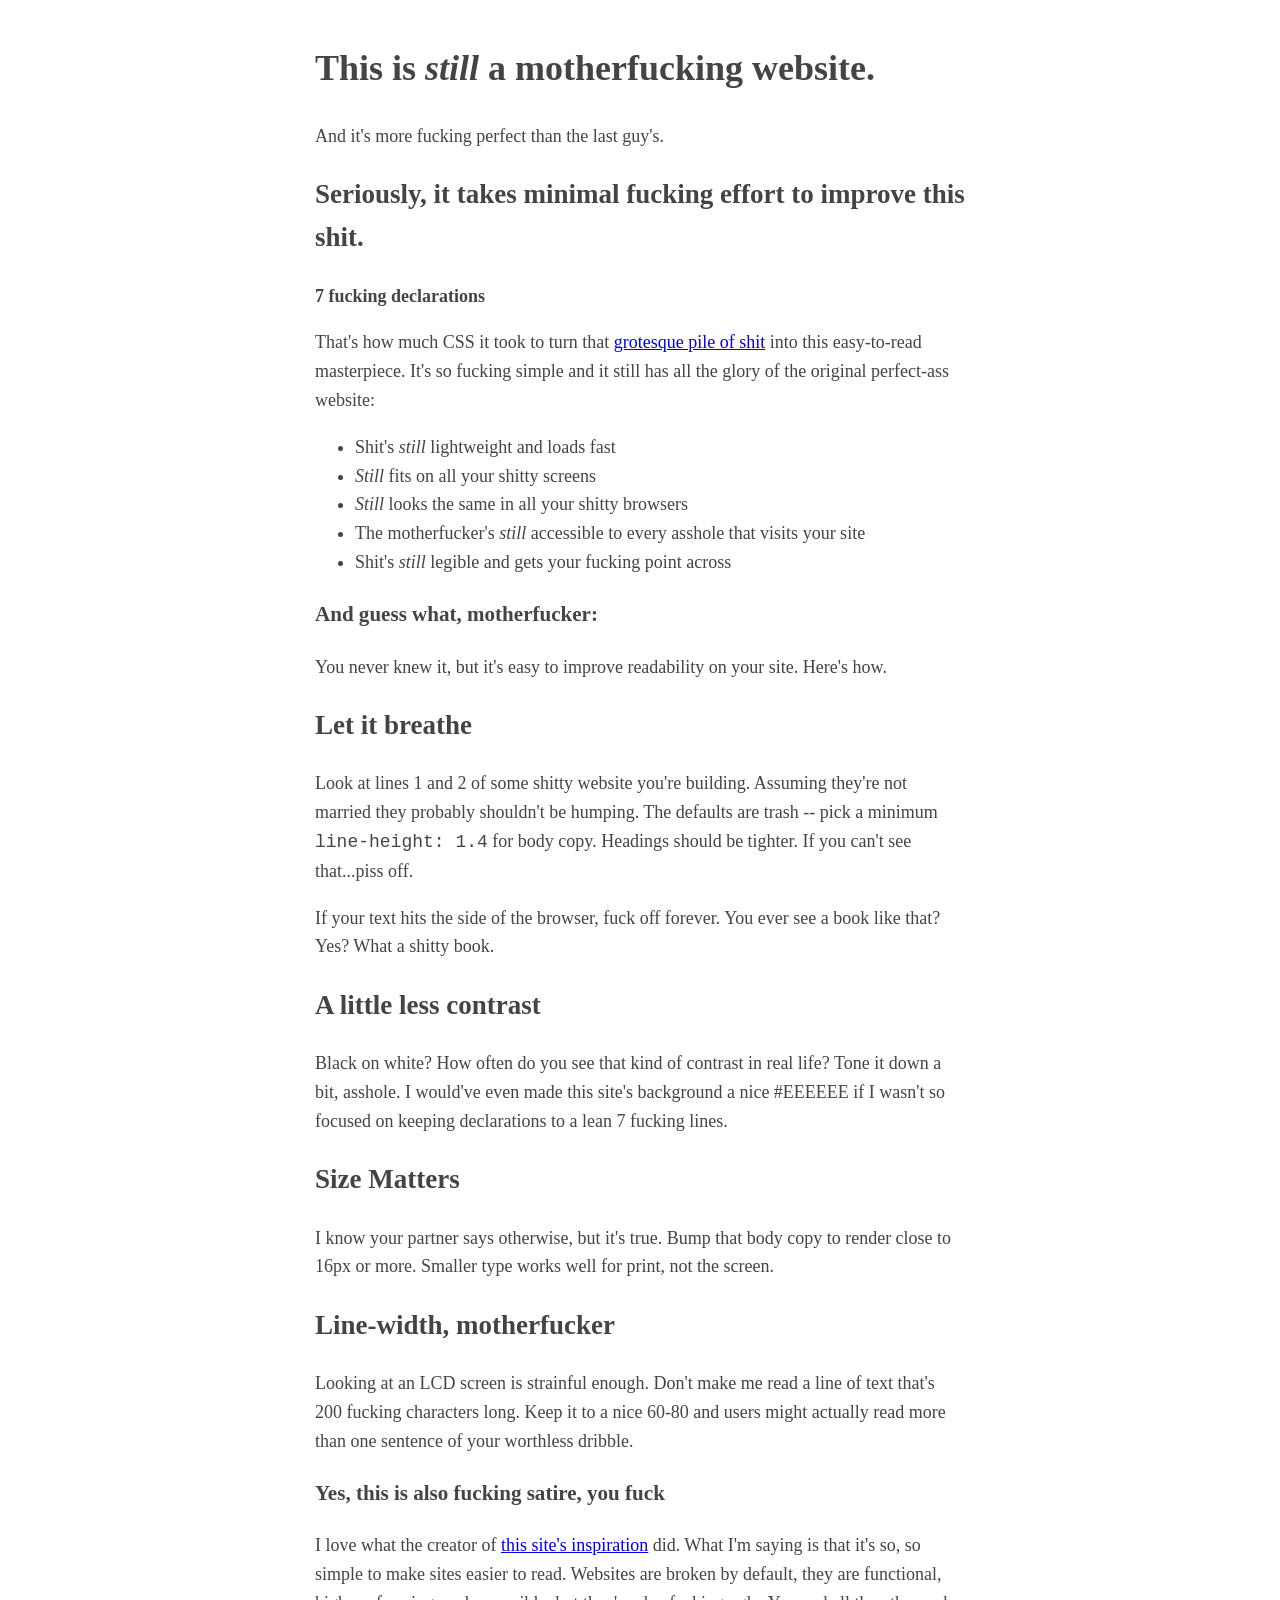
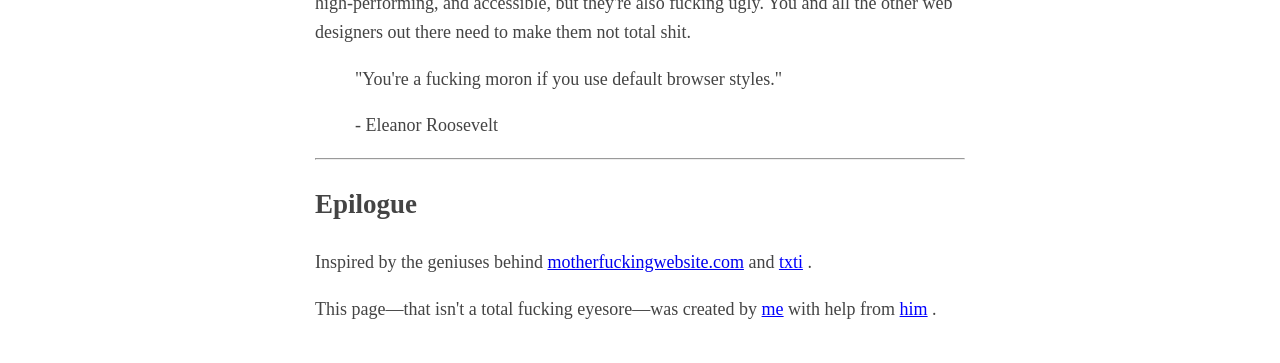
<file: Better_MortherFucking_website.html>
<!DOCTYPE html>
<html lang="en">
<head>
    <meta charset="UTF-8">
    <meta name="viewport" content="width=device-width, initial-scale=1.0">
    <title>Better MortherFucking website</title>
    <link rel="stylesheet" href="Better_MortherFucking_website.css">
</head>
<body>
    <div class="contain">
        <h1 id="tieuDe">
            <b>This is</b>
            <i>still</i>
            <b>a motherfucking website.</b>
        </h1>
        <p>And it's more fucking perfect than the last guy's.</p>
        <h2 id="tieuDe">Seriously, it takes minimal fucking effort to improve this shit.</h2>
        <b>7 fucking declarations</b>
        <p>That's how much CSS it took to turn that 
            <a href = "https://motherfuckingwebsite.com/">grotesque pile of shit</a>
            into this easy-to-read masterpiece. It's so fucking simple and it still has all the glory of the original perfect-ass website:
        </p>
        <ul>
            <li>Shit's <i>still</i> lightweight and loads fast</li>
            <li><i>Still</i> fits on all your shitty screens</li>
            <li><i>Still</i> looks the same in all your shitty browsers</li>
            <li>The motherfucker's <i>still</i> accessible to every asshole that visits your site</li>
            <li>Shit's <i>still</i> legible and gets your fucking point across</li>
        </ul>
        <h3>And guess what, motherfucker:</h3>
        <p>You never knew it, but it's easy to improve readability on your site. Here's how.</p>
        <h2>Let it breathe</h2>
        <p>Look at lines 1 and 2 of some shitty website you're building. Assuming they're not married they probably shouldn't be humping. The defaults are trash -- pick a minimum <span id="ghi_chu">line-height: 1.4</span> for body copy. Headings should be tighter. If you can't see that...piss off.</p>
        <p>If your text hits the side of the browser, fuck off forever. You ever see a book like that? Yes? What a shitty book.</p>
        <h2>A little less contrast</h2>
        <p>Black on white? How often do you see that kind of contrast in real life? Tone it down a bit, asshole. I would've even made this site's background a nice #EEEEEE if I wasn't so focused on keeping declarations to a lean 7 fucking lines.</p>
        <h2>Size Matters</h2>
        <p>I know your partner says otherwise, but it's true. Bump that body copy to render close to 16px or more. Smaller type works well for print, not the screen.</p>
        <h2>Line-width, motherfucker</h2>
        <p>Looking at an LCD screen is strainful enough. Don't make me read a line of text that's 200 fucking characters long. Keep it to a nice 60-80 and users might actually read more than one sentence of your worthless dribble.</p>
        <h3>Yes, this is also fucking satire, you fuck</h3>
        <p>I love what the creator of 
            <a href = "https://motherfuckingwebsite.com/">this site's inspiration</a>
            did. What I'm saying is that it's so, so simple to make sites easier to read. Websites are broken by default, they are functional, high-performing, and accessible, but they're also fucking ugly. You and all the other web designers out there need to make them not total shit.
        </p>
        <blockquote>"You're a fucking moron if you use default browser styles."</blockquote>
        <blockquote>- Eleanor Roosevelt</blockquote>
        <hr>
        <h2>Epilogue</h2>
        <p>Inspired by the geniuses behind 
            <a href = "https://motherfuckingwebsite.com/">motherfuckingwebsite.com</a>
            and 
            <a id="blue-test" href = "https://motherfuckingwebsite.com/">txti</a>
            .
        </p>
        <p>This page—that isn't a total fucking eyesore—was created by 
            <a id="blue-test" href = "https://motherfuckingwebsite.com/">me</a>
            with help from 
            <a id="blue-test" href = "https://motherfuckingwebsite.com/">him</a>
            .
        </p>
    </div>
</body>
</html>
</file>
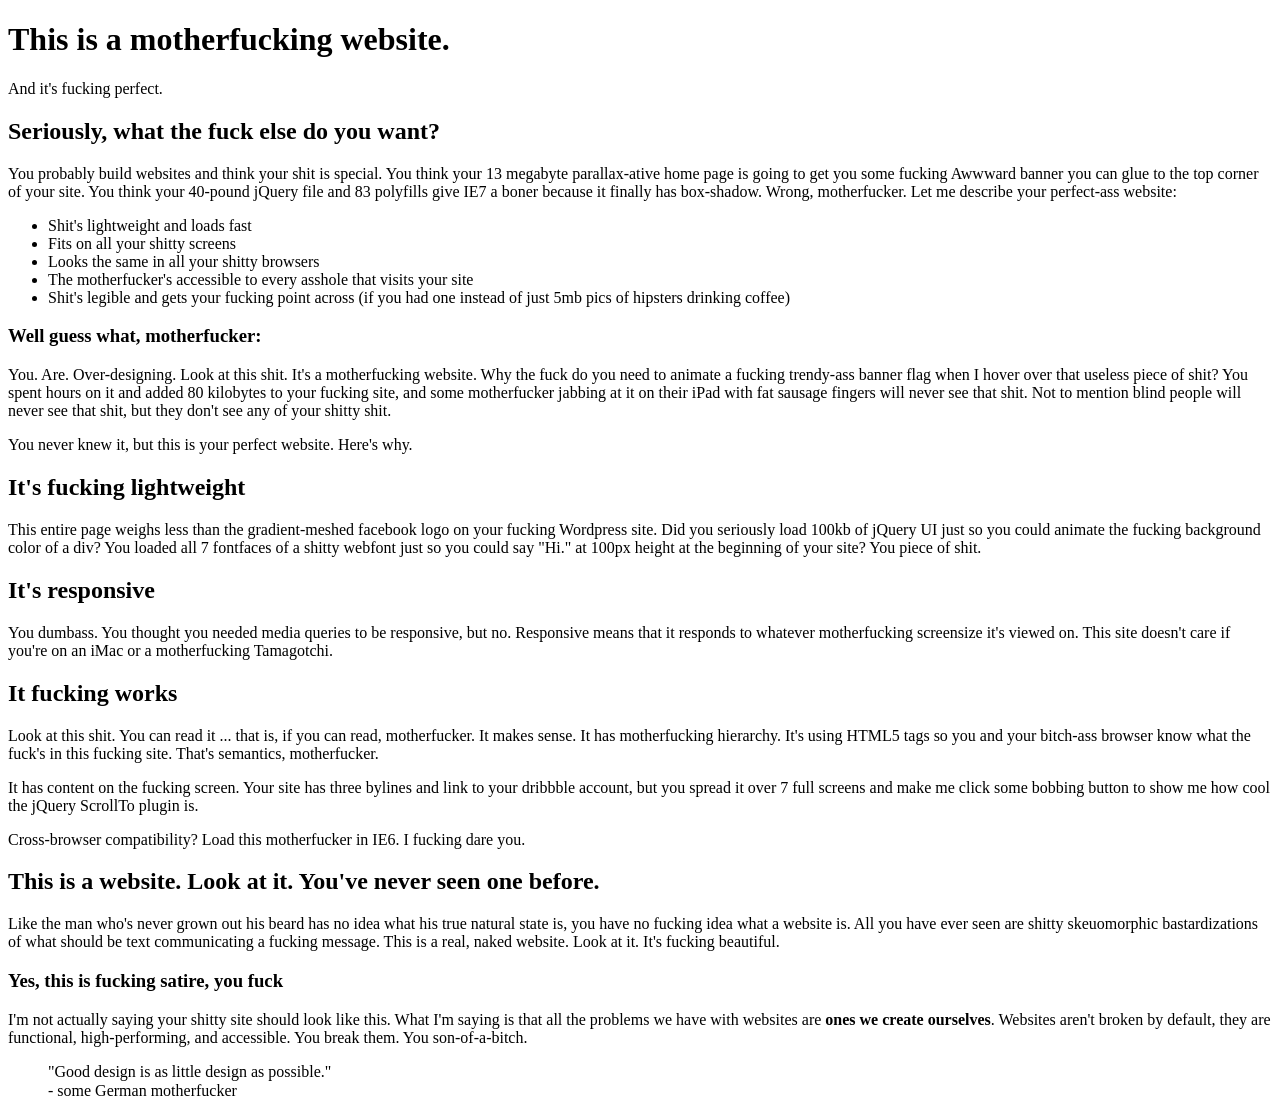
<file: MortherFucking_Websitesite.html>
<!DOCTYPE html>
<html lang="en">
<head>
    <meta charset="UTF-8">
    <meta name="viewport" content="width=device-width, initial-scale=1.0">
    <title>MortherFucking Websitesite</title> 
    
</head>
    <h1>This is a motherfucking website.</h1>
    <p>And it's fucking perfect.</p>
    <h2>Seriously, what the fuck else do you want?</h2>
    <p>You probably build websites and think your shit is special. You think your 13 megabyte parallax-ative home page is going to get you some fucking Awwward banner you can glue to the top corner of your site. You think your 40-pound jQuery file and 83 polyfills give IE7 a boner because it finally has box-shadow. Wrong, motherfucker. Let me describe your perfect-ass website:</p>
    <ul> 
        <li>Shit's lightweight and loads fast</li>
        <li>Fits on all your shitty screens</li>
        <li>Looks the same in all your shitty browsers</li>
        <li>The motherfucker's accessible to every asshole that visits your site</li>
        <li>Shit's legible and gets your fucking point across (if you had one instead of just 5mb pics of hipsters drinking coffee)</li>
    </ul>
    <h3>Well guess what, motherfucker:</h3>
    <p>You. Are. Over-designing. Look at this shit. It's a motherfucking website. Why the fuck do you need to animate a fucking trendy-ass banner flag when I hover over that useless piece of shit? You spent hours on it and added 80 kilobytes to your fucking site, and some motherfucker jabbing at it on their iPad with fat sausage fingers will never see that shit. Not to mention blind people will never see that shit, but they don't see any of your shitty shit.</p>
    <p>You never knew it, but this is your perfect website. Here's why.</p>
    <h2>It's fucking lightweight</h2>
    <p>This entire page weighs less than the gradient-meshed facebook logo on your fucking Wordpress site. Did you seriously load 100kb of jQuery UI just so you could animate the fucking background color of a div? You loaded all 7 fontfaces of a shitty webfont just so you could say "Hi." at 100px height at the beginning of your site? You piece of shit.</p>
    <h2>It's responsive</h2>
    <p>You dumbass. You thought you needed media queries to be responsive, but no. Responsive means that it responds to whatever motherfucking screensize it's viewed on. This site doesn't care if you're on an iMac or a motherfucking Tamagotchi.</p>
    <h2>It fucking works</h2>
    <p>Look at this shit. You can read it ... that is, if you can read, motherfucker. It makes sense. It has motherfucking hierarchy. It's using HTML5 tags so you and your bitch-ass browser know what the fuck's in this fucking site. That's semantics, motherfucker.</p>
    <p>It has content on the fucking screen. Your site has three bylines and link to your dribbble account, but you spread it over 7 full screens and make me click some bobbing button to show me how cool the jQuery ScrollTo plugin is.</p>
    <p>Cross-browser compatibility? Load this motherfucker in IE6. I fucking dare you.</p>
    <h2>This is a website. Look at it. You've never seen one before.</h2>
    <p>Like the man who's never grown out his beard has no idea what his true natural state is, you have no fucking idea what a website is. All you have ever seen are shitty skeuomorphic bastardizations of what should be text communicating a fucking message. This is a real, naked website. Look at it. It's fucking beautiful.</p>
    <h3>Yes, this is fucking satire, you fuck</h3>
    <p>I'm not actually saying your shitty site should look like this. What I'm saying is that all the problems we have with websites are <b>ones we create ourselves</b>. Websites aren't broken by default, they are functional, high-performing, and accessible. You break them. You son-of-a-bitch.</p>
    <blockquote>"Good design is as little design as possible."</blockquote>
    <blockquote >- some German motherfucker</blockquote>
</body>
<style>
    blockquote{
        margin-bottom: -15px;
    }
</style>
</html>
</file>
<file: Better_MortherFucking_website.css>
.contain{
    margin: 40px auto;
    max-width: 650px;
    line-height: 1.6;
    font-size: 18px;
    color: #444;
    padding: 0 10px;
}
#tieuDe{
    color:#444;
}
#ghi_chu{
    font-family: monospace;
    font-size: 18px;
}
#blue-test{
    color:blue;
}
</file>
